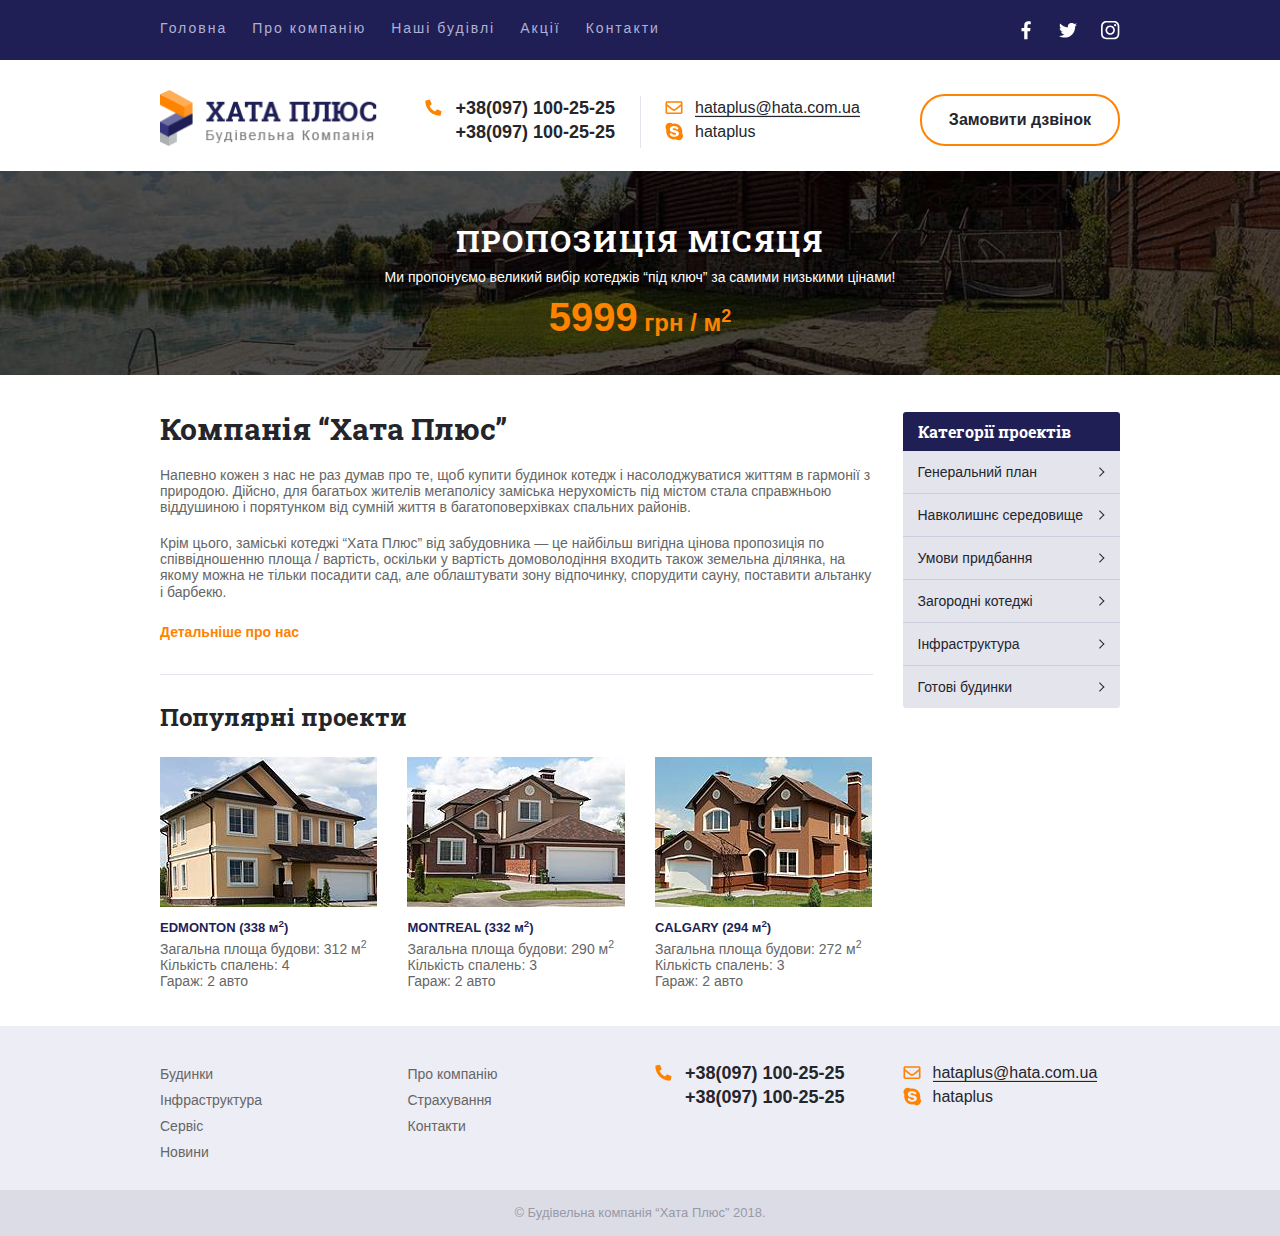
<file: index.html>
<!DOCTYPE html>
<html lang="uk">

    <head>
        <meta charset="UTF-8">
        <meta name="viewport" content="width=device-width, initial-scale=1.0">
        <title>Хата Плюс - Будівельна компанія, котеджі "під ключ"</title>
        <link href="https://fonts.googleapis.com/css?family=Roboto+Slab:700" rel="stylesheet" />
        <link rel="stylesheet" href="css/normalize.css">
        <link rel="stylesheet" href="css/style.css">
    </head>

    <body>

        <!--start header ↓-->
        <header class="header">
            <div class="header-top">
                <div class="container">
                    <div class="header-top__wrapper">
                        <nav class="header-nav">
                            <ul class="nav-menu__items">
                                <li class="nav-menu__item"><a href="/">Головна</a></li>
                                <li class="nav-menu__item"><a href="#">Про компанію</a></li>
                                <li class="nav-menu__item"><a href="content/price.html">Наші будівлі</a></li>
                                <li class="nav-menu__item"><a href="#">Акції</a></li>
                                <li class="nav-menu__item"><a href="content/contacts.html">Контакти</a></li>
                            </ul>
                        </nav>
                        <ul class="nav-social__items">
                            <li class="nav-social__item">
                                <a href="#">
                                    <svg width="19" height="19" class="icon-basic">
                                        <title>Facebook</title>
                                        <use xlink:href="img/sprite.svg#fb"></use>
                                    </svg>
                                </a>
                            </li>
                            <li class="nav-social__item">
                                <a href="#">
                                    <svg width="18" height="15" class="icon-basic">
                                        <title>Twitter</title>
                                        <use xlink:href="img/sprite.svg#tw"></use>
                                    </svg>
                                </a>
                            </li>
                            <li class="nav-social__item">
                                <a href="#">
                                    <svg width="19" height="19" class="icon-basic">
                                        <title>Instagram</title>
                                        <use xlink:href="img/sprite.svg#inst"></use>
                                    </svg>
                                </a>
                            </li>
                        </ul>
                    </div>
                </div>
            </div>
            <div class="header-bottom">
                <div class="container">
                    <div class="header-bottom__inner">
                        <div class="header-logo header-bottom__block">
                            <a href="/"><img src="img/hata-plus_logo.png" alt="Котеджі та заміські будинки від будівельної компанії Хата Плюс"></a>
                        </div>

                        <ul class="contacts-phone header-bottom__block">
                            <li>
                                <a href="tel:+380971002525">
                                    <svg width="17" height="17" class="icon-basic">
                                        <title>Phone</title>
                                        <use xlink:href="img/sprite.svg#phone"></use>
                                    </svg>
                                    +38(097) 100-25-25
                                </a>
                            </li>
                            <li><a href="tel:+380971002525">+38(097) 100-25-25</a></li>
                        </ul>
                        <ul class="contacts-msg header-bottom__block">
                            <li>
                                <a href="mailto:hataplus@hata.com.ua">
                                    <svg width="18" height="13" class="icon-basic">
                                        <title>Email</title>
                                        <use xlink:href="img/sprite.svg#email"></use>
                                    </svg>
                                    <span class="mail">hataplus@hata.com.ua</span>
                                </a>
                            </li>
                            <li>
                                <a href="skype:hataplus">
                                    <svg width="19" height="19" class="icon-basic">
                                        <title>Skype</title>
                                        <use xlink:href="img/sprite.svg#skype"></use>
                                    </svg>
                                    hataplus
                                </a>
                            </li>
                        </ul>

                        <div class="header-callback header-bottom__block">
                            <a class="btn" href="#">Замовити дзвінок</a>
                        </div>
                    </div>
                </div>
            </div>
        </header>
        <!--end header ↑-->

        <!--start suggestion ↓-->
        <div class="suggestion">
            <p class="tagline">Пропозиція місяця</p>
            <p><strong>Ми пропонуємо великий вибір котеджів “під ключ” за самими низькими цінами!</strong></p>
            <p class="suggestion-price"><span class="price-sum">5999</span><span class="price-currency"> грн</span> / м<sup>2</sup></p>
        </div>
        <!--end suggestion ↑-->

        <!--start main ↓-->
        <main>
            <div class="container">
                <div class="main-row">
                    <!--start content ↓-->
                    <div class="content">
                        <div class="content-page">
                            <h1 class="content-page__title">Компанія “Хата Плюс”</h1>
                            <p>Напевно кожен з нас не раз думав про те, щоб купити будинок котедж і насолоджуватися життям в гармонії з природою. Дійсно, для багатьох жителів мегаполісу заміська нерухомість під містом стала справжньою віддушиною і порятунком від сумній життя в багатоповерхівках спальних районів.</p>
                            <p>Крім цього, заміські котеджі “Хата Плюс” від забудовника — це найбільш вигідна цінова пропозиція по співвідношенню площа / вартість, оскільки у вартість домоволодіння входить також земельна ділянка, на якому можна не тільки посадити сад, але облаштувати зону відпочинку, спорудити сауну, поставити альтанку і барбекю.</p>
                            <p>
                                <a class="content-page__more" href="#">Детальніше про нас</a>
                            </p>
                        </div>
                        <hr class="hr">
                        <div class="popular-projects">
                            <h2 class="popular-projects__title">Популярні проекти</h2>
                            <ul class="popular-projects__items">
                                <li class="popular-projects__item">
                                    <a class="popular-projects__item-img" href="#"><img src="img/edmonton_338_м2.jpg" width="215" height="150" alt="Купити заміський будинок Edmonton від забудовника"></a>
                                    <div class="item__content">
                                        <h3 class="title">
                                            <a href="#"><span class="name">Edmonton</span> (338 м<sup>2</sup>)</a>
                                        </h3>
                                        <p class="size">Загальна площа будови: <span>312</span> м<sup>2</sup></p>
                                        <p class="number-of-rooms">Кількість спалень: <span>4</span></p>
                                        <p class="garage">Гараж: <span>2</span> авто</p>
                                    </div>
                                </li>
                                <li class="popular-projects__item">
                                    <a class="popular-projects__item-img" href="#"><img src="img/montreal_332_м2.jpg" width="215" height="150" alt="Купити заміський будинок Montreal від забудовника"></a>
                                    <div class="item__content">
                                        <h3 class="title">
                                            <a href="#"><span class="name">Montreal</span> (332 м<sup>2</sup>)</a>
                                        </h3>
                                        <p class="size">Загальна площа будови: <span>290</span> м<sup>2</sup></p>
                                        <p class="number-of-rooms">Кількість спалень: <span>3</span></p>
                                        <p class="garage">Гараж: <span>2</span> авто</p>
                                    </div>
                                </li>
                                <li class="popular-projects__item">
                                    <a class="popular-projects__item-img" href="#"><img src="img/calgary_294_м2.jpg" width="215" height="150" alt="Купити заміський будинок Calgary від забудовника"></a>
                                    <div class="item__content">
                                        <h3 class="title">
                                            <a href="#"><span class="name">Calgary</span> (294 м<sup>2</sup>)</a>
                                        </h3>
                                        <p class="size">Загальна площа будови: <span>272</span> м<sup>2</sup></p>
                                        <p class="number-of-rooms">Кількість спалень: <span>3</span></p>
                                        <p class="garage">Гараж: <span>2</span> авто</p>
                                    </div>
                                </li>
                            </ul>
                        </div>
                    </div>
                    <!--end content ↑-->
                    <!--start content-menu ↓-->
                    <aside class="content-menu">
                        <h2>Категорії проектів</h2>
                        <ul class="content-menu__items">
                            <li class="menu__item"><a href="#">Генеральний план</a></li>
                            <li class="menu__item">
                                <a href="#">Навколишнє середовище</a>
                                <ul class="content-submenu__items">
                                    <li class="menu__item"><a href="#">Продані</a></li>
                                    <li class="menu__item"><a href="#">Заброньованні</a></li>
                                    <li class="menu__item"><a href="#">В процесі будівництва</a></li>
                                </ul>
                            </li>
                            <li class="menu__item"><a href="#">Умови придбання</a></li>
                            <li class="menu__item"><a href="#">Загородні котеджі</a></li>
                            <li class="menu__item"><a href="#">Інфраструктура</a></li>
                            <li class="menu__item"><a href="#">Готові будинки</a></li>
                        </ul>
                    </aside>
                    <!--end content-menu ↑-->
                </div>
            </div>
        </main>
        <!--end main ↑-->

        <!--start footer ↓-->
        <footer class="footer">
            <div class="footer-main">
                <div class="container">
                    <div class="footer__inner">
                        <ul class="info footer-main__list">
                            <li>
                                <a href="#">Будинки</a>
                            </li>
                            <li>
                                <a href="#">Інфраструктура</a>
                            </li>
                            <li>
                                <a href="#">Сервіс</a>
                            </li>
                            <li>
                                <a href="#">Новини</a>
                            </li>
                        </ul>
                        <ul class="about footer-main__list">
                            <li>
                                <a href="#">Про компанію</a>
                            </li>
                            <li>
                                <a href="#">Страхування</a>
                            </li>
                            <li>
                                <a href="content/contacts.html">Контакти</a>
                            </li>
                        </ul>

                        <ul class="footer-main__list contacts-phone">
                            <li>
                                <a href="tel:+380971002525">
                                    <svg width="17" height="17" class="icon-basic">
                                        <title>Phone</title>
                                        <use xlink:href="img/sprite.svg#phone"></use>
                                    </svg>
                                    +38(097) 100-25-25
                                </a>
                            </li>
                            <li><a href="tel:+380971002525">+38(097) 100-25-25</a></li>
                        </ul>
                        <ul class="footer-main__list contacts-msg">
                            <li>
                                <a href="mailto:hataplus@hata.com.ua">
                                    <svg width="18" height="13" class="icon-basic">
                                        <title>Email</title>
                                        <use xlink:href="img/sprite.svg#email"></use>
                                    </svg>
                                    <span class="mail">hataplus@hata.com.ua</span>
                                </a>
                            </li>
                            <li>
                                <a href="skype:hataplus">
                                    <svg width="19" height="19" class="icon-basic">
                                        <title>Skype</title>
                                        <use xlink:href="img/sprite.svg#skype"></use>
                                    </svg>
                                    hataplus
                                </a>
                            </li>
                        </ul>
                    </div>
                </div>
            </div>
            <div class="copyright">
                <p>&copy; Будівельна компанія “Хата Плюс” 2018.</p>
            </div>
        </footer>
        <!--end footer ↑-->

        <div class="popup">
            <form action="" class="form-popup">
                <a href="#" class="close"></a>
                <h4>Замовити дзвінок</h4>
                <input class="popup-name" name="name" type="text" placeholder="Ваше ім’я" required>
                <input class="popup-phone" name="phone" type="tel" pattern="[0-9]" minlength="8" placeholder="Телефон" required>
                <button type="submit">Відправити</button>
            </form>
        </div>
    </body>

</html>
</file>
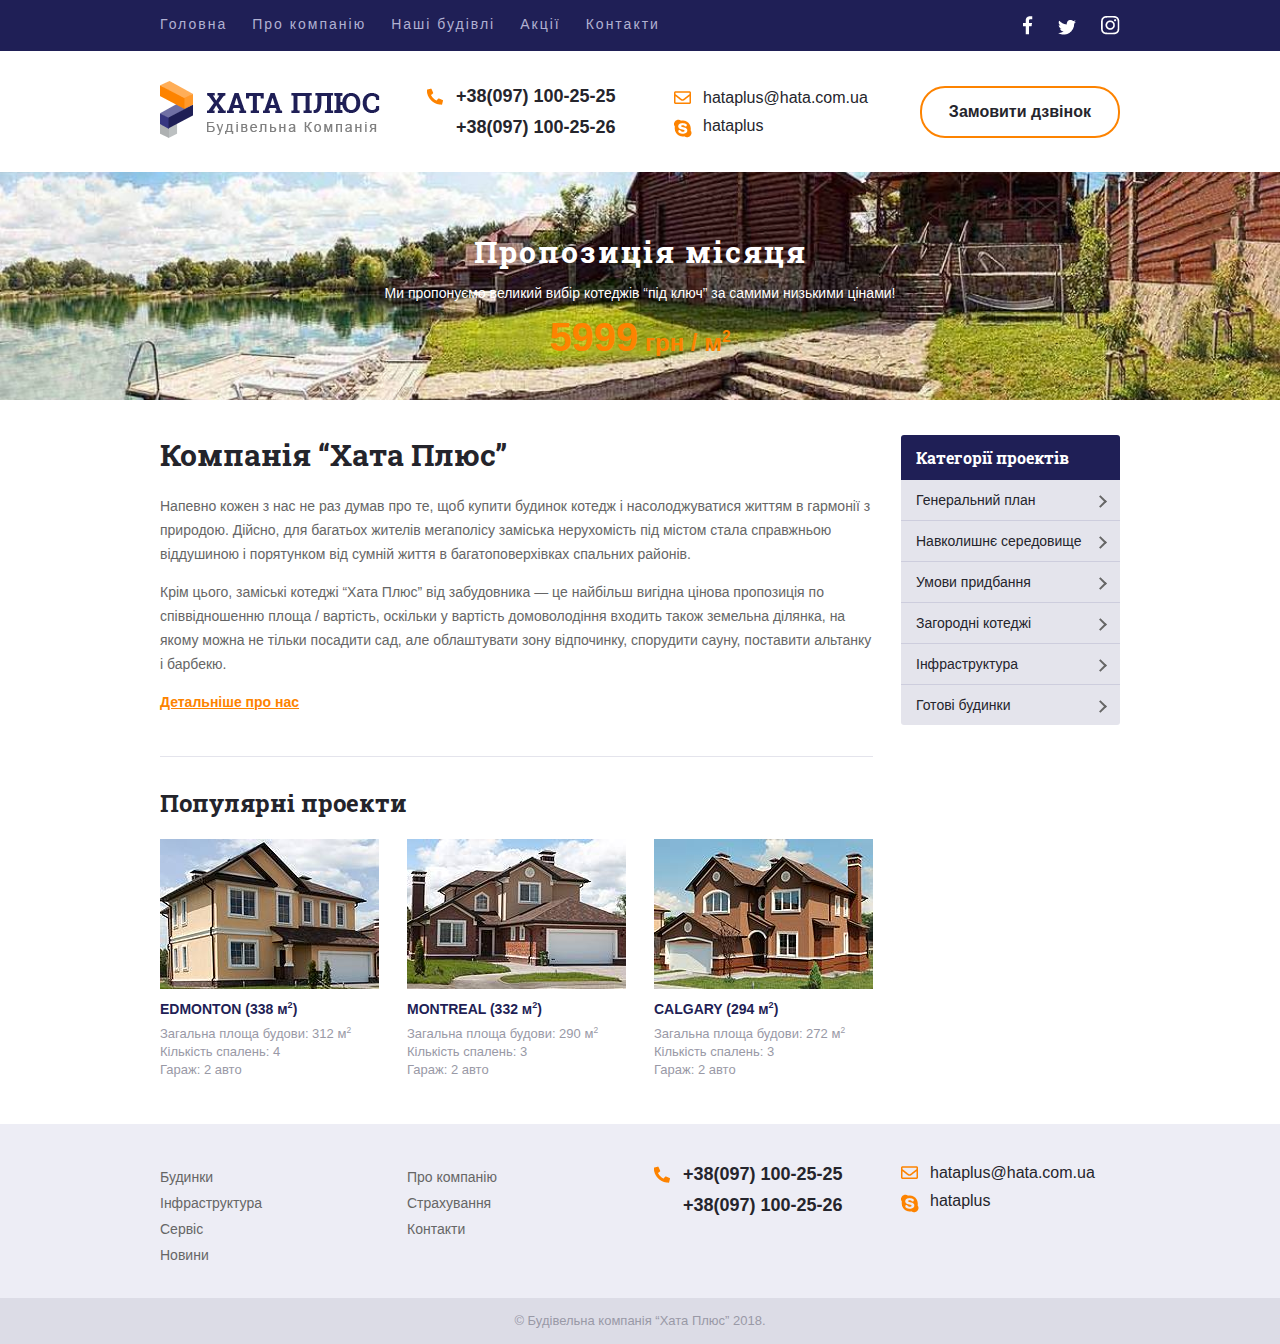
<file: index1.html>
<!DOCTYPE html>
<html lang="uk">

    <head>
        <meta charset="UTF-8">
        <meta http-equiv="X-UA-Compatible" content="IE=edge">
        <meta name="viewport" content="width=device-width, initial-scale=1.0">
        <title>Hata plus</title>
        <link rel="stylesheet" href="css/fonts.css">
        <link rel="stylesheet" href="css/main.css">
    </head>

    <body>
        <header>
            <div class="top-line">
                <div class="wrapper">
                    <nav class="top-nav">
                        <ul class="top-menu">
                            <li>
                                <a href="#">Головна</a>
                            </li>
                            <li>
                                <a href="#">Про компанію</a>
                            </li>
                            <li>
                                <a href="#">Наші будівлі</a>
                            </li>
                            <li>
                                <a href="#">Акції</a>
                            </li>
                            <li>
                                <a href="#">Контакти</a>
                            </li>
                        </ul>
                        <ul class="social">
                            <li><a class="fb" href="#"></a></li>
                            <li><a class="tw" href="#"></a></li>
                            <li><a class="in" href="#"></a></li>
                        </ul>
                    </nav>
                </div>
            </div>
            <div class="wrapper header-contacts">
                <div class="row">
                    <div class="logo col">
                        <a href="/"><img src="img/hata-plus_logo.png" alt="Logo"></a>
                    </div>
                    <div class="phones col">
                        <p><a class="tel" href="tel:+380971002525">+38(097) 100-25-25</a></p>
                        <p><a href="tel:+380971002526">+38(097) 100-25-26</a></p>
                    </div>
                    <div class="messengers col">
                        <p><a class="mail" href="mailto:hataplus@hata.com.ua">hataplus@hata.com.ua</a></p>
                        <p><a class="skype" href="skype:">hataplus</a></p>
                    </div>
                    <div class="cta col">
                        <a href="#">Замовити дзвінок</a>
                    </div>
                </div>
            </div>
            <div class="proposition">
                <div class="wrapper">
                    <p class="prop-title">Пропозиція місяця</p>
                    <p class="prop-description"><strong>Ми пропонуємо великий вибір котеджів “під ключ” за самими низькими цінами!</strong></p>
                    <p class="prop-price"><span>5999</span> грн / м<sup>2</sup></p>
                </div>
            </div>
        </header>

        <main>
            <div class="wrapper main-container">
                <div class="content">
                    <section class="main-text">
                        <h1>Компанія “Хата Плюс”</h1>
                        <p>Напевно кожен з нас не раз думав про те, щоб купити будинок котедж і насолоджуватися життям в гармонії з природою. Дійсно, для багатьох жителів мегаполісу заміська нерухомість під містом стала справжньою віддушиною і порятунком від сумній життя в багатоповерхівках спальних районів.</p>
                        <p>Крім цього, заміські котеджі “Хата Плюс” від забудовника — це найбільш вигідна цінова пропозиція по співвідношенню площа / вартість, оскільки у вартість домоволодіння входить також земельна ділянка, на якому можна не тільки посадити сад, але облаштувати зону відпочинку, спорудити сауну, поставити альтанку і барбекю.</p>
                        <p><a class="link" href="#">Детальніше про нас</a></p>
                    </section>
                    <hr>
                    <section class="popular-projects">
                        <h2>Популярні проекти</h2>
                        <div class="row">
                            <figure class="col">
                                <a href="#" class="hover-link"></a>
                                <img src="img/house-edmonton_338_м2.jpg" alt="edmonton">
                                <figcaption>
                                    <h3>EDMONTON (338 м<sup>2</sup>)</h3>
                                    <p>Загальна площа будови: 312 м<sup>2</sup></p>
                                    <p>Кількість спалень: 4</p>
                                    <p>Гараж: 2 авто</p>
                                </figcaption>
                            </figure>
                            <figure class="col">

                                <a href="#" class="hover-link"></a>
                                <img src="img/house-montreal_332_м2.jpg" alt="montreal">
                                <figcaption>
                                    <h3>MONTREAL (332 м<sup>2</sup>)</h3>
                                    <p>Загальна площа будови: 290 м<sup>2</sup></p>
                                    <p>Кількість спалень: 3</p>
                                    <p>Гараж: 2 авто</p>
                                </figcaption>
                            </figure>
                            <figure class="col">
                                <a href="#" class="hover-link"></a>
                                <img src="img/house-calgary_294_м2.jpg" alt="calgary">
                                <figcaption>
                                    <h3>CALGARY (294 м<sup>2</sup>)</h3>
                                    <p>Загальна площа будови: 272 м<sup>2</sup></p>
                                    <p>Кількість спалень: 3</p>
                                    <p>Гараж: 2 авто</p>
                                </figcaption>
                            </figure>
                        </div>
                    </section>
                </div>
                <aside class="row">
                    <div class="col sidebar">
                        <p>Категорії проектів</p>
                        <ul class="aside-menu">
                            <li>
                                <a href="#">Генеральний план</a>
                            </li>
                            <li>
                                <a href="#">Навколишнє середовище</a>
                                <ul class="submenu">
                                    <li>
                                        <a href="#">Продані</a>
                                    </li>
                                    <li>
                                        <a href="#">Заброньованні</a>
                                    </li>
                                    <li>
                                        <a href="#">В процесі будівництва</a>
                                    </li>
                                </ul>
                            </li>
                            <li>
                                <a href="#">Умови придбання</a>
                            </li>
                            <li>
                                <a href="#">Загородні котеджі</a>
                            </li>
                            <li>
                                <a href="#">Інфраструктура</a>
                            </li>
                            <li>
                                <a href="#">Готові будинки</a>
                            </li>
                        </ul>
                    </div>
                </aside>
            </div>
        </main>
        <footer>
            <div class="footer-navigation">
                <div class="wrapper footer-contacts">
                    <div class="row">
                        <ul class="col footer-menu">
                            <li>
                                <a href="#">Будинки</a>
                            </li>
                            <li>
                                <a href="#">Інфраструктура</a>
                            </li>
                            <li>
                                <a href="#">Сервіс</a>
                            </li>
                            <li>
                                <a href="#">Новини</a>
                            </li>
                        </ul>
                        <ul class="col footer-menu">
                            <li>
                                <a href="#">Про компанію</a>
                            </li>
                            <li>
                                <a href="#">Страхування</a>
                            </li>
                            <li>
                                <a href="#">Контакти</a>
                            </li>
                        </ul>
                        <div class="phones col">
                            <p><a class="tel" href="tel:+380971002525">+38(097) 100-25-25</a></p>
                            <p><a href="tel:+380971002526">+38(097) 100-25-26</a></p>
                        </div>
                        <div class="messengers col">
                            <p><a class="mail" href="mailto:hataplus@hata.com.ua">hataplus@hata.com.ua</a></p>
                            <p><a class="skype" href="skype:">hataplus</a></p>
                        </div>
                    </div>
                </div>
            </div>
            <div class="copy">
                <div class="wrapper">
                    <p>&copy; Будівельна компанія “Хата Плюс” 2018.</p>
                </div>
            </div>
        </footer>
    </body>

</html>
</file>
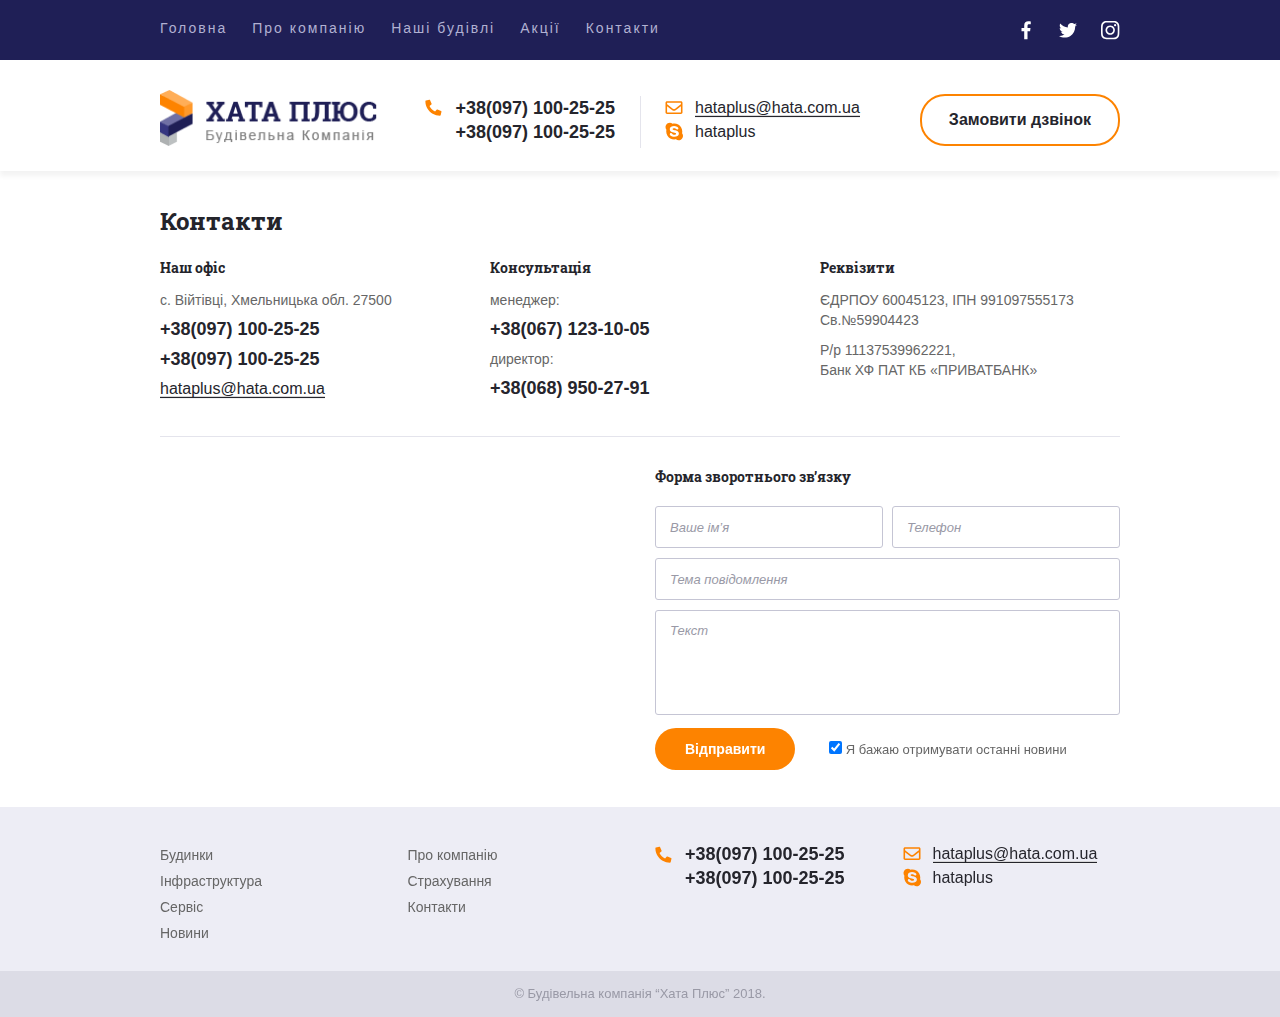
<file: content/contacts.html>
<!DOCTYPE html>
<html lang="uk">

    <head>
        <meta charset="UTF-8">
        <meta name="viewport" content="width=device-width, initial-scale=1.0">
        <title>Ціни на послуги проживання - Хата Плюс</title>
        <link href="https://fonts.googleapis.com/css?family=Roboto+Slab:700" rel="stylesheet" />
        <link rel="stylesheet" href="../css/normalize.css">
        <link rel="stylesheet" href="../css/style.css">
    </head>

    <body>

        <!--start header ↓-->
        <header class="header">
            <div class="header-top">
                <div class="container">
                    <div class="header-top__wrapper">
                        <nav class="header-nav">
                            <ul class="nav-menu__items">
                                <li class="nav-menu__item"><a href="/index.html">Головна</a></li>
                                <li class="nav-menu__item"><a href="#">Про компанію</a></li>
                                <li class="nav-menu__item"><a href="price.html">Наші будівлі</a></li>
                                <li class="nav-menu__item"><a href="#">Акції</a></li>
                                <li class="nav-menu__item"><a href="#">Контакти</a></li>
                            </ul>
                        </nav>
                        <ul class="nav-social__items">
                            <li class="nav-social__item">
                                <a href="#">
                                    <svg width="19" height="19" class="icon-basic">
                                        <title>Facebook</title>
                                        <use xlink:href="../img/sprite.svg#fb"></use>
                                    </svg>
                                </a>
                            </li>
                            <li class="nav-social__item">
                                <a href="#">
                                    <svg width="18" height="15" class="icon-basic">
                                        <title>Twitter</title>
                                        <use xlink:href="../img/sprite.svg#tw"></use>
                                    </svg>
                                </a>
                            </li>
                            <li class="nav-social__item">
                                <a href="#">
                                    <svg width="19" height="19" class="icon-basic">
                                        <title>Instagram</title>
                                        <use xlink:href="../img/sprite.svg#inst"></use>
                                    </svg>
                                </a>
                            </li>
                        </ul>
                    </div>
                </div>
            </div>
            <div class="header-bottom">
                <div class="container">
                    <div class="header-bottom__inner">
                        <div class="header-logo header-bottom__block">
                            <a href="/"><img src="../img/hata-plus_logo.png" alt="Котеджі та заміські будинки від будівельної компанії Хата Плюс"></a>
                        </div>

                        <ul class="contacts-phone header-bottom__block">
                            <li>
                                <a href="tel:+380971002525">
                                    <svg width="17" height="17" class="icon-basic">
                                        <title>Phone</title>
                                        <use xlink:href="../img/sprite.svg#phone"></use>
                                    </svg>
                                    +38(097) 100-25-25
                                </a>
                            </li>
                            <li><a href="tel:+380971002525">+38(097) 100-25-25</a></li>
                        </ul>
                        <ul class="contacts-msg header-bottom__block">
                            <li>
                                <a href="mailto:hataplus@hata.com.ua">
                                    <svg width="18" height="13" class="icon-basic">
                                        <title>Email</title>
                                        <use xlink:href="../img/sprite.svg#email"></use>
                                    </svg>
                                    <span class="mail">hataplus@hata.com.ua</span>
                                </a>
                            </li>
                            <li>
                                <a href="skype:hataplus">
                                    <svg width="19" height="19" class="icon-basic">
                                        <title>Skype</title>
                                        <use xlink:href="../img/sprite.svg#skype"></use>
                                    </svg>
                                    hataplus
                                </a>
                            </li>
                        </ul>

                        <div class="header-callback header-bottom__block">
                            <a class="btn" href="#">Замовити дзвінок</a>
                        </div>
                    </div>
                </div>
            </div>
        </header>
        <!--end header ↑-->

        <!--start main ↓-->
        <main class="container main">
            <div class="content-page contacts-page">
                <h1 class="content-page__title internal-page__title">Контакти</h1>
                <div class="contacts-page__inner">
                    <div class="contacts-page__block">
                        <h2>Наш офіс</h2>
                        <p>с. Війтівці, Хмельницька обл. 27500</p>
                        <p><a class="contacts-phone" href="tel:+380971002525">+38(097) 100-25-25</a></p>
                        <p><a class="contacts-phone" href="tel:+380971002525">+38(097) 100-25-25</a></p>
                        <p><a class="contacts-msg mail" href="mailto:hataplus@hata.com.ua">hataplus@hata.com.ua</a></p>
                    </div>
                    <div class="contacts-page__block">
                        <h2>Консультація</h2>
                        <p>менеджер:</p>
                        <p><a class="contacts-phone" href="tel:+380671231005">+38(067) 123-10-05</a></p>
                        <p>директор:</p>
                        <p><a class="contacts-phone" href="tel:+380689502791">+38(068) 950-27-91</a></p>
                    </div>
                    <div class="contacts-page__block сompany-details">
                        <h2>Реквізити</h2>
                        <p>ЄДРПОУ 60045123, ІПН 991097555173 <span>Св.№59904423</span></p>
                        <p>Р/р 11137539962221, <span>Банк ХФ ПАТ КБ «ПРИВАТБАНК»</span></p>
                    </div>

                </div>

            </div>
            <hr class="hr">
            <div class="map-form">
                <div class="map">
                    <iframe src="https://www.google.com/maps/embed?pb=!1m18!1m12!1m3!1d2591.6321394476904!2d26.442680995931426!3d49.49145540195543!2m3!1f0!2f0!3f0!3m2!1i1024!2i768!4f13.1!3m3!1m2!1s0x0%3A0x0!2zNDnCsDI5JzI5LjIiTiAyNsKwMjYnMzguMiJF!5e0!3m2!1sru!2sua!4v1612503910725!5m2!1sru!2sua" width="400" height="300" frameborder="0" style="border:0;" allowfullscreen="" aria-hidden="false" tabindex="0"></iframe>
                </div>
                <div class="form">
                    <h2>Форма зворотнього зв’язку</h2>
                    <form action="" method="post">
                        <input class="name" name="name" type="text" placeholder="Ваше ім’я" required>
                        <input class="phone" name="phone" type="tel" pattern="[0-9]" minlength="8" placeholder="Телефон" required>
                        <input class="subject" name="subject" type="text" minlength="3" placeholder="Тема повідомлення" required>
                        <textarea class="msg" name="msg" placeholder="Текст" required></textarea>
                        <button type="submit">Відправити</button>
                        <label class="news">
                            <input type="checkbox" name="news" checked>
                            Я бажаю отримувати останні новини
                        </label>
                    </form>
                </div>

            </div>
        </main>
        <!--end main ↑-->

        <!--start footer ↓-->
        <footer class="footer">
            <div class="footer-main">
                <div class="container">
                    <div class="footer__inner">
                        <ul class="info footer-main__list">
                            <li>
                                <a href="#">Будинки</a>
                            </li>
                            <li>
                                <a href="#">Інфраструктура</a>
                            </li>
                            <li>
                                <a href="#">Сервіс</a>
                            </li>
                            <li>
                                <a href="#">Новини</a>
                            </li>
                        </ul>
                        <ul class="about footer-main__list">
                            <li>
                                <a href="#">Про компанію</a>
                            </li>
                            <li>
                                <a href="#">Страхування</a>
                            </li>
                            <li>
                                <a href="#">Контакти</a>
                            </li>
                        </ul>

                        <ul class="footer-main__list contacts-phone">
                            <li>
                                <a href="tel:+380971002525">
                                    <svg width="17" height="17" class="icon-basic">
                                        <title>Phone</title>
                                        <use xlink:href="../img/sprite.svg#phone"></use>
                                    </svg>
                                    +38(097) 100-25-25
                                </a>
                            </li>
                            <li><a href="tel:+380971002525">+38(097) 100-25-25</a></li>
                        </ul>
                        <ul class="footer-main__list contacts-msg">
                            <li>
                                <a href="mailto:hataplus@hata.com.ua">
                                    <svg width="18" height="13" class="icon-basic">
                                        <title>Email</title>
                                        <use xlink:href="../img/sprite.svg#email"></use>
                                    </svg>
                                    <span class="mail">hataplus@hata.com.ua</span>
                                </a>
                            </li>
                            <li>
                                <a href="skype:hataplus">
                                    <svg width="19" height="19" class="icon-basic">
                                        <title>Skype</title>
                                        <use xlink:href="../img/sprite.svg#skype"></use>
                                    </svg>
                                    hataplus
                                </a>
                            </li>
                        </ul>
                    </div>
                </div>
            </div>
            <div class="copyright">
                <p>&copy; Будівельна компанія “Хата Плюс” 2018.</p>
            </div>
        </footer>
        <!--end footer ↑-->

        <div class="popup">
            <form action="" class="form-popup">
                <a href="#" class="close"></a>
                <h4>Замовити дзвінок</h4>
                <input class="popup-name" name="name" type="text" placeholder="Ваше ім’я" required>
                <input class="popup-phone" name="phone" type="tel" pattern="[0-9]" minlength="8" placeholder="Телефон" required>
                <button type="submit">Відправити</button>
            </form>
        </div>

    </body>

</html>
</file>
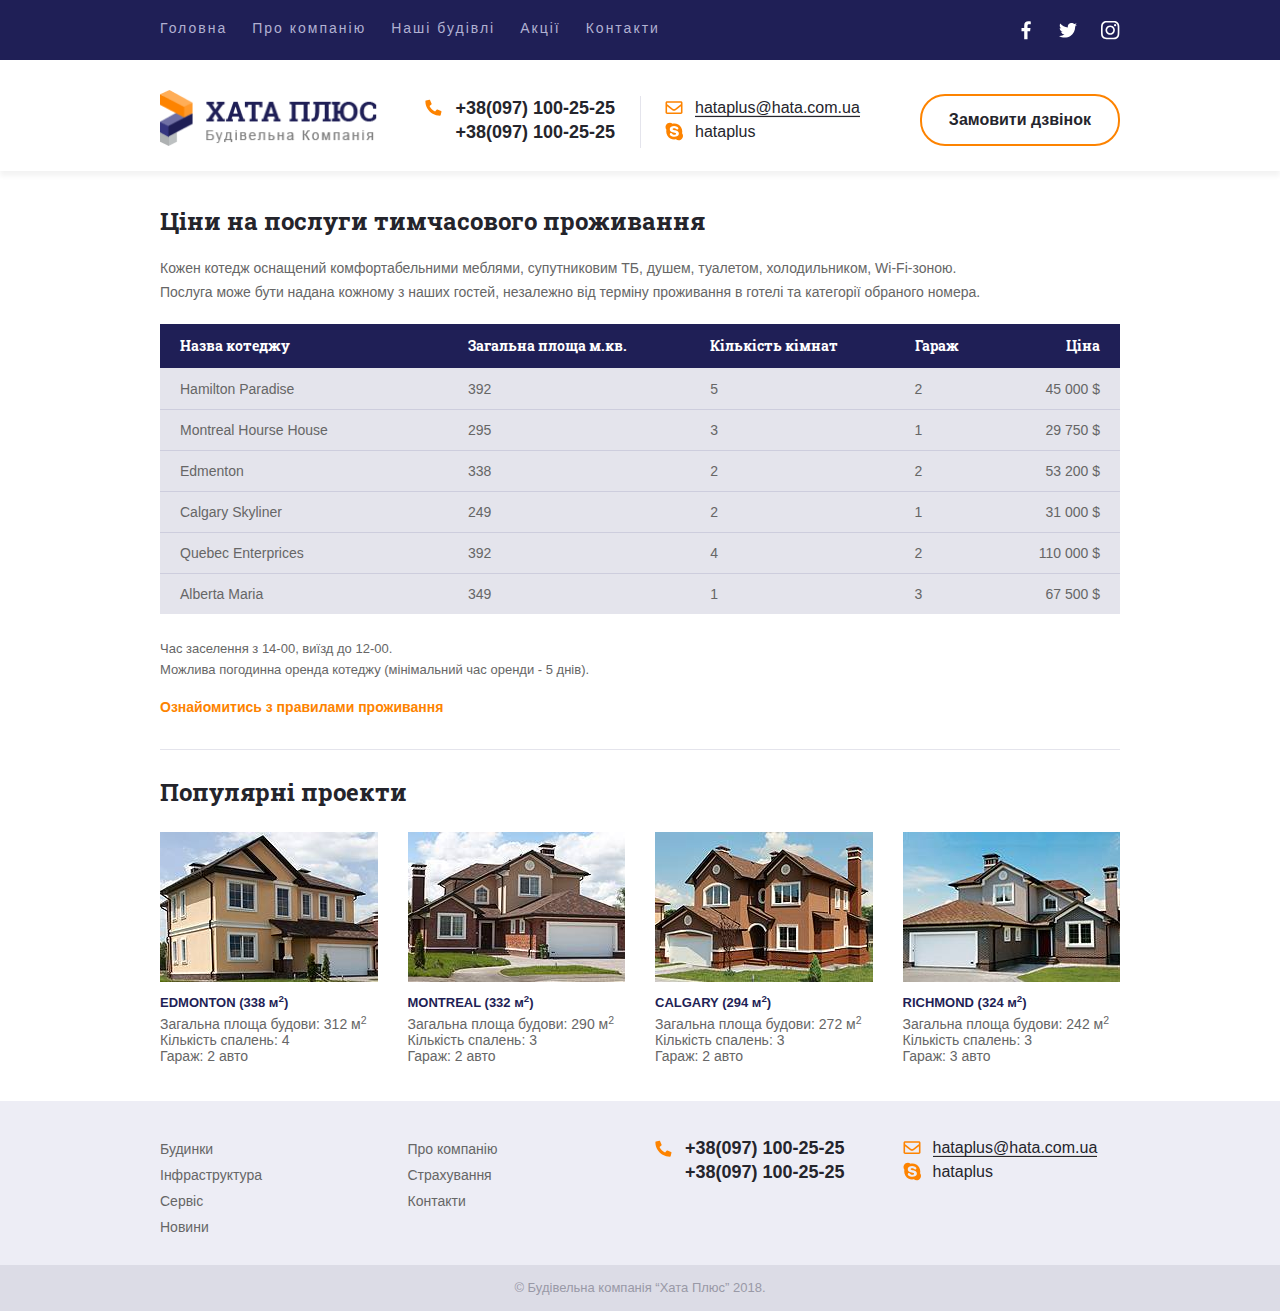
<file: content/price.html>
<!DOCTYPE html>
<html lang="uk">

    <head>
        <meta charset="UTF-8">
        <meta name="viewport" content="width=device-width, initial-scale=1.0">
        <title>Ціни на послуги проживання - Хата Плюс</title>
        <link href="https://fonts.googleapis.com/css?family=Roboto+Slab:700" rel="stylesheet" />
        <link rel="stylesheet" href="../css/normalize.css">
        <link rel="stylesheet" href="../css/style.css">
    </head>

    <body>

        <!--start header ↓-->
        <header class="header">
            <div class="header-top">
                <div class="container">
                    <div class="header-top__wrapper">
                        <nav class="header-nav">
                            <ul class="nav-menu__items">
                                <li class="nav-menu__item"><a href="/index.html">Головна</a></li>
                                <li class="nav-menu__item"><a href="#">Про компанію</a></li>
                                <li class="nav-menu__item"><a href="#">Наші будівлі</a></li>
                                <li class="nav-menu__item"><a href="#">Акції</a></li>
                                <li class="nav-menu__item"><a href="contacts.html">Контакти</a></li>
                            </ul>
                        </nav>
                        <ul class="nav-social__items">
                            <li class="nav-social__item">
                                <a href="#">
                                    <svg width="19" height="19" class="icon-basic">
                                        <title>Facebook</title>
                                        <use xlink:href="../img/sprite.svg#fb"></use>
                                    </svg>
                                </a>
                            </li>
                            <li class="nav-social__item">
                                <a href="#">
                                    <svg width="18" height="15" class="icon-basic">
                                        <title>Twitter</title>
                                        <use xlink:href="../img/sprite.svg#tw"></use>
                                    </svg>
                                </a>
                            </li>
                            <li class="nav-social__item">
                                <a href="#">
                                    <svg width="19" height="19" class="icon-basic">
                                        <title>Instagram</title>
                                        <use xlink:href="../img/sprite.svg#inst"></use>
                                    </svg>
                                </a>
                            </li>
                        </ul>
                    </div>
                </div>
            </div>
            <div class="header-bottom">
                <div class="container">
                    <div class="header-bottom__inner">
                        <div class="header-logo header-bottom__block">
                            <a href="/"><img src="../img/hata-plus_logo.png" alt="Котеджі та заміські будинки від будівельної компанії Хата Плюс"></a>
                        </div>

                        <ul class="contacts-phone header-bottom__block">
                            <li>
                                <a href="tel:+380971002525">
                                    <svg width="17" height="17" class="icon-basic">
                                        <title>Phone</title>
                                        <use xlink:href="../img/sprite.svg#phone"></use>
                                    </svg>
                                    +38(097) 100-25-25
                                </a>
                            </li>
                            <li><a href="tel:+380971002525">+38(097) 100-25-25</a></li>
                        </ul>
                        <ul class="contacts-msg header-bottom__block">
                            <li>
                                <a href="mailto:hataplus@hata.com.ua">
                                    <svg width="18" height="13" class="icon-basic">
                                        <title>Email</title>
                                        <use xlink:href="../img/sprite.svg#email"></use>
                                    </svg>
                                    <span class="mail">hataplus@hata.com.ua</span>
                                </a>
                            </li>
                            <li>
                                <a href="skype:hataplus">
                                    <svg width="19" height="19" class="icon-basic">
                                        <title>Skype</title>
                                        <use xlink:href="../img/sprite.svg#skype"></use>
                                    </svg>
                                    hataplus
                                </a>
                            </li>
                        </ul>

                        <div class="header-callback header-bottom__block">
                            <a class="btn" href="#">Замовити дзвінок</a>
                        </div>
                    </div>
                </div>
            </div>
        </header>
        <!--end header ↑-->

        <!--start main ↓-->
        <main class="container main">
            <div class="content-page price-page">
                <h1 class="content-page__title internal-page__title">Ціни на послуги тимчасового проживання</h1>
                <div class="price-page__about">
                    <p>Кожен котедж оснащений комфортабельними меблями, супутниковим ТБ, душем, туалетом, холодильником, Wi-Fi-зоною.</p>
                    <p>Послуга може бути надана кожному з наших гостей, незалежно від терміну проживання в готелі та категорії обраного номера.</p>
                </div>

                <table>
                    <thead>
                        <tr>
                            <th>Назва котеджу</th>
                            <th>Загальна площа м.кв.</th>
                            <th>Кількість кімнат</th>
                            <th>Гараж</th>
                            <th>Ціна</th>
                        </tr>
                    </thead>
                    <tbody>
                        <tr>
                            <td>Hamilton Paradise</td>
                            <td>392</td>
                            <td>5</td>
                            <td>2</td>
                            <td>45 000 $</td>
                        </tr>
                        <tr>
                            <td>Montreal Hourse House</td>
                            <td>295</td>
                            <td>3</td>
                            <td>1</td>
                            <td>29 750 $</td>
                        </tr>
                        <tr>
                            <td>Edmenton</td>
                            <td>338</td>
                            <td>2</td>
                            <td>2</td>
                            <td>53 200 $</td>
                        </tr>
                        <tr>
                            <td>Calgary Skyliner</td>
                            <td>249</td>
                            <td>2</td>
                            <td>1</td>
                            <td>31 000 $</td>
                        </tr>
                        <tr>
                            <td>Quebec Enterprices</td>
                            <td>392</td>
                            <td>4</td>
                            <td>2</td>
                            <td>110 000 $</td>
                        </tr>
                        <tr>
                            <td>Alberta Maria</td>
                            <td>349</td>
                            <td>1</td>
                            <td>3</td>
                            <td>67 500 $</td>
                        </tr>
                    </tbody>
                </table>

                <div class="price-page__time-chio">
                    <p>Час заселення з 14-00, виїзд до 12-00.</p>
                    <p>Можлива погодинна оренда котеджу (мінімальний час оренди - 5 днів).</p>
                </div>
                <p>
                    <a class="content-page__more" href="#">Ознайомитись з правилами проживання</a>
                </p>
            </div>
            <hr class="hr">
            <div class="popular-projects">
                <h2 class="popular-projects__title">Популярні проекти</h2>
                <ul class="popular-projects__items popular-projects__items-4">
                    <li class="popular-projects__item">
                        <a class="popular-projects__item-img" href="#"><img src="../img/edmonton_338_м2.jpg" width="215" height="150" alt="Купити заміський будинок Edmonton від забудовника"></a>
                        <div class="item__content">
                            <h3 class="title">
                                <a href="#"><span class="name">Edmonton</span> (338 м<sup>2</sup>)</a>
                            </h3>
                            <p class="size">Загальна площа будови: <span>312</span> м<sup>2</sup></p>
                            <p class="number-of-rooms">Кількість спалень: <span>4</span></p>
                            <p class="garage">Гараж: <span>2</span> авто</p>
                        </div>
                    </li>
                    <li class="popular-projects__item">
                        <a class="popular-projects__item-img" href="#"><img src="../img/montreal_332_м2.jpg" width="215" height="150" alt="Купити заміський будинок Montreal від забудовника"></a>
                        <div class="item__content">
                            <h3 class="title">
                                <a href="#"><span class="name">Montreal</span> (332 м<sup>2</sup>)</a>
                            </h3>
                            <p class="size">Загальна площа будови: <span>290</span> м<sup>2</sup></p>
                            <p class="number-of-rooms">Кількість спалень: <span>3</span></p>
                            <p class="garage">Гараж: <span>2</span> авто</p>
                        </div>
                    </li>
                    <li class="popular-projects__item">
                        <a class="popular-projects__item-img" href="#"><img src="../img/calgary_294_м2.jpg" width="215" height="150" alt="Купити заміський будинок Calgary від забудовника"></a>
                        <div class="item__content">
                            <h3 class="title">
                                <a href="#"><span class="name">Calgary</span> (294 м<sup>2</sup>)</a>
                            </h3>
                            <p class="size">Загальна площа будови: <span>272</span> м<sup>2</sup></p>
                            <p class="number-of-rooms">Кількість спалень: <span>3</span></p>
                            <p class="garage">Гараж: <span>2</span> авто</p>
                        </div>
                    </li>
                    <li class="popular-projects__item">
                        <a class="popular-projects__item-img" href="#"><img src="../img/richmond_324_м2.jpg" width="215" height="150" alt="Купити заміський будинок Calgary від забудовника"></a>
                        <div class="item__content">
                            <h3 class="title">
                                <a href="#"><span class="name">Richmond</span> (324 м<sup>2</sup>)</a>
                            </h3>
                            <p class="size">Загальна площа будови: <span>242</span> м<sup>2</sup></p>
                            <p class="number-of-rooms">Кількість спалень: <span>3</span></p>
                            <p class="garage">Гараж: <span>3</span> авто</p>
                        </div>
                    </li>
                </ul>
            </div>
        </main>
        <!--end main ↑-->

        <!--start footer ↓-->
        <footer class="footer">
            <div class="footer-main">
                <div class="container">
                    <div class="footer__inner">
                        <ul class="info footer-main__list">
                            <li>
                                <a href="#">Будинки</a>
                            </li>
                            <li>
                                <a href="#">Інфраструктура</a>
                            </li>
                            <li>
                                <a href="#">Сервіс</a>
                            </li>
                            <li>
                                <a href="#">Новини</a>
                            </li>
                        </ul>
                        <ul class="about footer-main__list">
                            <li>
                                <a href="#">Про компанію</a>
                            </li>
                            <li>
                                <a href="#">Страхування</a>
                            </li>
                            <li>
                                <a href="contacts.html">Контакти</a>
                            </li>
                        </ul>

                        <ul class="footer-main__list contacts-phone">
                            <li>
                                <a href="tel:+380971002525">
                                    <svg width="17" height="17" class="icon-basic">
                                        <title>Phone</title>
                                        <use xlink:href="../img/sprite.svg#phone"></use>
                                    </svg>
                                    +38(097) 100-25-25
                                </a>
                            </li>
                            <li><a href="tel:+380971002525">+38(097) 100-25-25</a></li>
                        </ul>
                        <ul class="footer-main__list contacts-msg">
                            <li>
                                <a href="mailto:hataplus@hata.com.ua">
                                    <svg width="18" height="13" class="icon-basic">
                                        <title>Email</title>
                                        <use xlink:href="../img/sprite.svg#email"></use>
                                    </svg>
                                    <span class="mail">hataplus@hata.com.ua</span>
                                </a>
                            </li>
                            <li>
                                <a href="skype:hataplus">
                                    <svg width="19" height="19" class="icon-basic">
                                        <title>Skype</title>
                                        <use xlink:href="../img/sprite.svg#skype"></use>
                                    </svg>
                                    hataplus
                                </a>
                            </li>
                        </ul>
                    </div>
                </div>
            </div>
            <div class="copyright">
                <p>&copy; Будівельна компанія “Хата Плюс” 2018.</p>
            </div>
        </footer>
        <!--end footer ↑-->

        <div class="popup">
            <form action="" class="form-popup">
                <a href="#" class="close"></a>
                <h4>Замовити дзвінок</h4>
                <input class="popup-name" name="name" type="text" placeholder="Ваше ім’я" required>
                <input class="popup-phone" name="phone" type="tel" pattern="[0-9]" minlength="8" placeholder="Телефон" required>
                <button type="submit">Відправити</button>
            </form>
        </div>
    </body>

</html>
</file>
<file: css/fonts.css>
@font-face {
    font-family: 'Roboto Slab';
    src: url('../fonts/RobotoSlab-Bold.eot');
    src: url('../fonts/RobotoSlab-Bold.eot?#iefix') format('embedded-opentype'),
        url('../fonts/RobotoSlab-Bold.woff2') format('woff2'),
        url('../fonts/RobotoSlab-Bold.woff') format('woff'),
        url('../fonts/RobotoSlab-Bold.ttf') format('truetype');
    font-weight: bold;
    font-style: normal;
    font-display: swap;
}
</file>
<file: css/main.css>
body {
    margin: 0;
    font-family: Arial, sans-serif;
}

sup {
    font-size: 0.65em;
}

hr {
    margin-bottom: 30px;
    border: none;
    border-top: 1px solid #e4e4ec;
}

.wrapper {
    margin: 0 auto;
    padding: 0 15px;
    max-width: 960px;
}

.row {
    display: flex;
    margin: 0 -14px;
}

.col {
    position: relative;
    width: 219px;
    margin: 0 14px;
    box-sizing: border-box;
}

.top-line {
    padding: 16px 0;
    background-color: #1f1f56;
}

.top-line ul {
    margin: 0;
    padding-left: 0;
    list-style: none;
    font-size: 0;
}

.top-nav {
    display: flex;
    justify-content: space-between;
}

.top-menu li {
    margin-right: 25px;
    display: inline-block;
    font-size: 14px;
    letter-spacing: 2px;
}

.top-menu a {
    color: #b1b1d2;
    text-decoration: none;
}

.top-menu a:hover {
    color: #fd8300;
}

.social li {
    margin-left: 25px;
    display: inline-block;
}

.social a {
    display: block;
    background-image: url(../img/sprite.png);
}

a.fb {
    height: 19px;
    width: 10px;
    background-position: 0 0;
}

a.fb:hover {
    background-position: 0 -21px;
}

a.tw {
    height: 15px;
    width: 18px;
    background-position: -12px 0;
}

a.tw:hover {
    background-position: -12px -21px;
}

a.in {
    height: 19px;
    width: 19px;
    background-position: -32px 0px;
}

a.in:hover {
    background-position: -32px -21px;
}

.header-contacts {
    padding-top: 30px;
    padding-bottom: 30px;
}

.header-contacts p {
    margin: 0;
}

.header-contacts .row {
    align-items: center;
}

.phones,
.messengers {
    padding-left: 49px;
}

.cta {
    text-align: right;
}

.phones a {
    font-size: 18px;
    color: #25252c;
    font-weight: bold;
    text-decoration: none;
}

.tel,
.mail,
.skype {
    position: relative;
    display: inline-block;
    transition: filter 1s ease;
}

.tel,
.mail {
    margin-bottom: 10px;
}

.tel::before,
.mail::before,
.skype::before {
    content: '';
    position: absolute;
    top: 2px;
    left: -29px;
    background-image: url(../img/sprite.png);
}

.tel::before {
    width: 16px;
    height: 17px;
    background-position: -53px -21px;
}

.mail::before {
    width: 17px;
    height: 13px;
    background-position: -73px 0;
}

.skype::before {
    width: 18px;
    height: 19px;
    background-position: -53px 0;
}

.tel:hover,
.mail:hover,
.skype:hover {
    filter: grayscale(1);
}

.messengers a {
    font-size: 16px;
    color: #25252c;
    text-decoration: none;
}

.phones a:hover,
.messengers a:hover {
    text-decoration: underline;
}

.cta a {
    display: inline-block;
    padding: 15px 27px;
    font-size: 16px;
    color: #25252c;
    font-weight: bold;
    text-decoration: none;
    border-radius: 25px;
    border: 2px solid #fd8300;
    transition: background-color 1s ease;
}

.cta a:hover {
    color: #fff;
    background-color: #fd8300;
}

.proposition {
    padding: 60px 0 40px;
    text-align: center;
    background: #000 url(../img/suggestion.jpg) center / cover;
}

.proposition p {
    margin: 0;
    margin-bottom: 10px;
}

.proposition p:last-child {
    margin-bottom: 0;
}

.prop-title {
    font-size: 30px;
    letter-spacing: 2px;
    color: #fff;
    font-weight: 700;
    font-family: 'Roboto Slab';
}

.prop-description {
    font-size: 14px;
    line-height: 24px;
    color: #ffffff;
}

.prop-description strong {
    font-weight: normal;
}

.prop-price {
    font-size: 24px;
    color: #fd8300;
    font-weight: bold;
}

.prop-price span {
    font-size: 40px;
}

.main-container {
    padding-top: 35px;
    padding-bottom: 45px;
    display: flex;
    align-items: flex-start;
}

.content {
    margin-right: 28px;
}

.main-text {
    padding-bottom: 20px;
}

.main-text h1 {
    margin-top: 0;
    color: #24242b;
    font: 700 30px 'Roboto Slab';
}

.main-text p {
    font-size: 14px;
    line-height: 24px;
    color: #666;
}

.main-text a {
    color: #fd8300;
    font-weight: bold;
}

.main-text a:hover {
    text-decoration: none;
}

.popular-projects h2 {
    color: #24242b;
    font: 700 24px 'Roboto Slab';
}

.popular-projects h3 {
    margin: 0;
    font-size: 14px;
    line-height: 24px;
    color: #1f1f56;
    font-weight: bold;
}

.popular-projects p {
    margin: 0;
    font-size: 13px;
    line-height: 18px;
    color: #9999a6;
}

.hover-link {
    position: absolute;
    top: 0;
    left: 0;
    width: 100%;
    height: 100%;
}

.hover-link:hover ~ figcaption h3 {
    text-decoration: underline;
}

.sidebar {
    overflow: hidden;
    border-radius: 3px;
}

.sidebar p {
    margin: 0;
    padding: 12px 15px;
    color: #fff;
    font: 700 16px 'Roboto Slab';
    background-color: #1f1f56;
}

.sidebar ul {
    margin: 0;
    padding-left: 0;
    list-style: none;
}

.aside-menu > li + li {
    border-top: 1px solid #cdcddd;
}

.aside-menu > li:hover > a {
    color: #fff;
    background-color: #fd8300;
}

.aside-menu a {
    position: relative;
    display: block;
    padding: 12px 15px;
    font-size: 14px;
    color: #25252c;
    text-decoration: none;
    background-color: #e4e4ec;
}

.aside-menu > li > a::before {
    content: '';
    position: absolute;
    top: 17px;
    right: 15px;
    width: 7px;
    height: 7px;
    border: 2px solid #666;
    border-left: none;
    border-top: none;
    transform: rotate(-45deg);
    transition: transform 0.5s ease;
}

.aside-menu > li:hover > a::before {
    transform: rotate(45deg);
    border-color: #fff;
}

.submenu {
    max-height: 0;
    transition: max-height 1s ease;
}

.aside-menu > li:hover .submenu {
    max-height: 1000px;
}

.submenu a {
    padding-left: 30px;
    color: #666;
    transform: translateX(100%);
    transition: transform 1s ease;
}

.submenu li:nth-child(1) a {
    transition-delay: 0.1s;
}

.submenu li:nth-child(2) a {
    transition-delay: 0.2s;
}

.submenu li:nth-child(3) a {
    transition-delay: 0.3s;
}

.submenu li:nth-child(4) a {
    transition-delay: 0.4s;
}

.submenu li:nth-child(5) a {
    transition-delay: 0.5s;
}

.aside-menu > li:hover .submenu a {
    transform: translateX(0%);
}

.submenu li:hover a {
    background-color: #cecedd;
}

.footer-navigation {
    background-color: #ededf5;
}

.copy {
    background-color: #dcdce6;
}

.copy p {
    margin: 0;
    padding: 14px;
    font-size: 13px;
    line-height: 18px;
    color: #9999a6;
    text-align: center;
}

.footer-menu {
    padding-left: 0;
    list-style: none;

}

.footer-menu a {
    display: block;
    font-size: 14px;
    line-height: 26px;
    color: #666;
    text-decoration: none;
}

.footer-menu li:hover a {
    color: #fd8300;
    text-decoration: underline;
}


.footer-contacts {
    padding-top: 40px;
    padding-bottom: 30px;
}

.footer-navigation p {
    margin: 0;
}

.footer-navigation .phones,
.footer-navigation .messengers {
    padding-left: 29px;
}
</file>
<file: css/style.css>
/* **reset some style** */
*,
*::before,
*::after {
    box-sizing: border-box;
}
a {
    color: inherit;
    text-decoration: none;
    cursor: pointer;
}

ul,
ol {
    margin: 0;
    padding: 0;
    list-style: none;
}
h1,
h2,
h3,
h4,
h5,
h6 {
    margin: 0;
    font-weight: inherit;
    font-size: inherit;
}
p {
    margin: 0;
}
/* **reset some style** */

body {
    color: #666;
    font-size: 0.875rem;
    font-family: 'Arial', Helvetica, sans-serif;
    background-color: #fff;
}

.container {
    max-width: 990px;
    margin: 0 auto;
    padding: 0 15px;
}

.suggestion,
.copyright {
    margin: 0 auto;
    text-align: center;
}

.header-top {
    background-color: #1f1f56;
}

.header-top__wrapper {
    display: flex;
    justify-content: space-between;
    width: 100%;
    padding: 20px 0;
}

.nav-menu__items {
    display: flex;
    color: #b1b1d2;
    letter-spacing: 2px;
}

.nav-menu__item:not(:last-child) {
    margin-right: 25px;
}

.nav-menu__item a {
    transition: 0.2s ease;
}

.nav-menu__item a:hover {
    color: #fd8300;
}

.nav-social__items {
    display: flex;
}

.nav-social__item:not(:last-child) {
    margin-right: 22px;
}

.nav-social__item a {
    position: relative;
    display: block;
    width: 20px;
    height: 20px;
}

.nav-social__item .icon-basic {
    position: absolute;
    top: 0;
    right: 0;
    bottom: 0;
    left: 0;
    margin: auto;
    transition: 0.2s ease;
    fill: #fff;
}

.nav-social__item a:hover .icon-basic {
    fill: #fd8300;
}

.header-bottom {
    color: #25252c;
    box-shadow: 0 5px 5px rgba(0, 0, 0, 5%);
}

.header-bottom__inner {
    position: relative;
    display: flex;
    flex-wrap: wrap;
    align-items: center;
    justify-content: space-between;
    margin: 0 -15px;
    padding: 30px 0 22px;
}

.header-bottom__inner::after {
    content: '';
    position: absolute;
    top: 36px;
    left: 0;
    right: 0;
    margin: auto;
    height: 52px;
    width: 1px;
    background-color: #e4e4ec;
}

.header-bottom__block {
    flex: 0 0 25%;
    max-width: 25%;
    padding: 0 15px;
}

.header-logo img {
    max-width: 100%;
}

.btn,
.contacts-msg {
    color: #25252c;
    font: 400 16px / 24px 'Arial', Helvetica, sans-serif;
}

.contacts-phone {
    color: #25252c;
    font: 700 18px / 24px 'Arial', Helvetica, sans-serif;
}

.header-bottom__block.contacts-phone {
    padding-right: 25px;
    text-align: right;
}

.header-bottom__block.contacts-msg {
    padding-left: 25px;
}

.mail {
    border-bottom: 1px solid #25252c;
    box-shadow: 0 1px #f1f1f2, inset 0 -1px #d6d6d7;
}

.contacts-phone a,
.contacts-msg a {
    position: relative;
    padding-left: 30px;
}

.contacts-phone .icon-basic,
.contacts-msg .icon-basic {
    position: absolute;
    top: 0;
    right: 0;
    bottom: 0;
    left: 0px;
    margin: auto 0;
    fill: #fd8300;
}

.header-callback {
    text-align: right;
}

.btn {
    display: inline-block;
    padding: 12px 27px;
    text-align: center;
    font-weight: 700;
    border: 2px solid #fd8300;
    border-radius: 25px;
    transition: 0.2s ease;
}

.header-callback .btn:hover {
    background-color: #fd8300;
    box-shadow: 0 0 5px 1px rgba(0, 0, 0, 0.35);
}

.suggestion {
    padding: 50px 0 35px;
    color: #fff;
    background: linear-gradient(rgba(0, 0, 0, 0.7), rgba(0, 0, 0, 0.7)),
        url(../img/suggestion.jpg) no-repeat center center;
    background-size: cover;
    background-size: cover;
}

.suggestion > *:not(:last-child) {
    margin-bottom: 5px;
}

.suggestion .tagline {
    color: #fff;
    font: 700 30px 'Roboto Slab', 'Times New Roman', serif;
    letter-spacing: 2px;
    text-transform: uppercase;
}

.suggestion strong {
    font-weight: normal;
    line-height: 24px;
}

.suggestion-price {
    color: #fd8300;
    font-weight: bold;
    font-size: 24px;
}

.suggestion-price .price-sum {
    font-size: 40px;
}

.main-row {
    display: flex;
    margin: 0 -15px;
    padding: 37px 0;
}

.content {
    flex: 0 0 75%;
    max-width: 75%;
    padding: 0 15px;
}

.content-menu {
    flex: 0 0 25%;
    max-width: 25%;
    padding: 0 15px;
    line-height: 24px;
}

.content-menu h2 {
    padding: 9px 15px;
    color: #fff;
    font: 700 16px 'Roboto Slab', 'Times New Roman', serif;
    background-color: #1f1f56;
    border-top-right-radius: 3px;
    border-top-left-radius: 3px;

}

.menu__item {
    color: #25252c;
    background-color: #e4e4ec;
}

.content-menu__items > .menu__item:last-child {
    border-bottom-right-radius: 3px;
    border-bottom-left-radius: 3px;
}

.content-menu__items .menu__item a {
    position: relative;
}

.content-menu__items > .menu__item > a::after {
    content: '';
    position: absolute;
    top: 50%;
    right: 17px;
    width: 7px;
    height: 7px;
    border: 1px solid transparent;
    border-right-color: #25252c;
    border-bottom-color: #25252c;
    -webkit-transform: translateY(-50%) rotate(-45deg);
    transform: translateY(-50%) rotate(-45deg);
    transition: 0.2s ease;
}

.content-menu__items > .menu__item:hover > a::after {
    border-right-color: #fff;
    border-bottom-color: #fff;
    -webkit-transform: translateY(-50%) rotate(45deg);
    transform: translateY(-50%) rotate(45deg);
}

.menu__item .menu__item {
    padding-left: 15px;
    color: #666;
}

.menu__item a {
    display: block;
    padding: 9px 15px;
}

.menu__item:not(:first-child) {
    border-top: 1px solid #cdcddd;
}

.content-submenu__items,
.content-submenu__items .menu__item {
    height: 0;
    font-size: 0;
}

.content-submenu__items .menu__item a {
    z-index: -1;
}

.content-menu__items > .menu__item:hover {
    color: #fff;
    background-color: #fd8300;
    border-color: #fd8300;
}

.menu__item:hover + .menu__item {
    border-color: #e4e4ec;
}

.menu__item:hover .menu__item:last-child {
    border-bottom: 1px solid #cdcddd;
}

.menu__item:hover .content-submenu__items,
.menu__item:hover .content-submenu__items .menu__item {
    height: 100%;
    font-size: inherit;
}

.menu__item:hover .content-submenu__items .menu__item a {
    z-index: 1;
}

.menu__item .menu__item:hover {
    background-color: #cecedd;
    border-color: #cecedd;
}

.content-page__title {
    margin-bottom: 20px;
    color: #24242b;
    font: 700 30px / 1.15 'Roboto Slab', 'Times New Roman', serif;
}

.content-page p {
    margin-bottom: 20px;
}

.content-page__more {
    color: #fd8300;
    font-weight: bold;
    line-height: 24px;
}

.content-page__more:hover {
    border-bottom: 1px solid #fd8300;
}

.hr {
    margin: 30px 0;
    border: none;
    border-bottom: 1px solid #e4e4ec;
}

.popular-projects__title {
    margin-bottom: 28px;
    color: #24242b;
    font: 700 24px / 24px 'Roboto Slab', 'Times New Roman', serif;
}

.popular-projects__items {
    display: flex;
    margin: 0 -15px;
}

.popular-projects__item {
    flex: 0 0 33.3333%;
    max-width: 33.3333%;
    padding: 0 15px;
}

.popular-projects__item-img {
    display: block;
    margin-bottom: 12px;
}

.popular-projects__item a img {
    display: block;
    width: 100%;
    object-fit: cover;
}

.item__content .title {
    margin-bottom: 4px;
    color: #1f1f56;
    font-weight: bold;
}

.item__content .title .name {
    text-transform: uppercase;
}

.item__content .title a {
    transition: 0.2s ease;
}

.item__content .title a:hover {
    border-bottom: 1px solid;
}

.item__content h3 {
    color: #9999a6;
    font-size: 13px;
    line-height: 18px;
}

.footer-main {
    padding-top: 35px;
    padding-bottom: 25px;
    color: #666;
    line-height: 26px;
    background-color: #ededf5;
}

.footer__inner {
    display: flex;
    margin: 0 -15px;
}

.footer__inner > .footer-main__list {
    padding: 0 15px;
    flex: 0 0 25%;
    max-width: 25%;
}

.footer-main .info a,
.footer-main .about a {
    transition: 0.2s ease;
}

.footer-main .info a:hover,
.footer-main .about a:hover {
    color: #fd8300;
    border-bottom: 1px solid;
}

.copyright {
    padding: 14px 0;
    color: #9999a6;
    font-size: 13px;
    line-height: 18px;
    text-align: center;
    background-color: #dcdce6;
}

.main {
    padding-top: 37px;
    padding-bottom: 37px;
}

.internal-page__title {
    font-size: 24px;
}

.popular-projects__items-4 .popular-projects__item {
    flex: 0 0 25%;
    max-width: 25%;
}

.content-page table {
    margin-bottom: 24px;
    width: 100%;
    border-radius: 3px;
    border-collapse: collapse;
}

.content-page thead {
    background-color: #1f1f56;
}

.content-page th {
    padding: 10px 20px;
    color: #fff;
    font: 700 14px / 24px 'Roboto Slab', 'Times New Roman', serif;
    text-align: left;
}

.content-page th:first-child {
    width: 30%;
}

.content-page tbody tr:first-child td {
    border-top: 1px solid #e4e4ec;
}

.content-page tbody tr + tr td {
    border-top: 1px solid #cdcddd;
}

.content-page td {
    padding: 8px 20px;
    line-height: 24px;
    background-color: #e4e4ec;
    transition: 0.1s ease;
}

.content-page th:last-child,
.content-page td:last-child {
    text-align: right;
}

.content-page tbody tr:hover td {
    color: #fff;
    background-color: #fd8300;
    border-top: 1px solid #fd8300;
    cursor: pointer;
}

.content-page tbody tr:hover + tr td {
    border-top: 1px solid #e4e4ec;
}

.price-page__about {
    margin-bottom: 20px;
    line-height: 24px;
}
.price-page__time-chio {
    margin-bottom: 15px;
    font-size: 13px;
    line-height: 21px;
}

.price-page div p {
    margin-bottom: 0;
}

.contacts-page__inner {
    display: flex;
    margin: 0 -15px;
}

.contacts-page__block {
    flex: 0 0 33.3333%;
    max-width: 33.3333%;
    padding: 0 15px;
    line-height: 24px;
}

.contacts-page__block h2 {
    margin-bottom: 8px;
    color: #24242b;
    font: 700 14px / 24px 'Roboto Slab', 'Times New Roman', serif;
}

.contacts-page__block p {
    margin-bottom: 5px;
}

.сompany-details p {
    margin-bottom: 10px;
}

.contacts-page__block p span {
    display: block;
    line-height: 16px;
}

.map-form {
    display: flex;
    margin: 0 -15px;
}

.map,
.form {
    flex: 0 0 50%;
    max-width: 50%;
    padding: 0 15px;
}

.map iframe {
    min-height: 300px;
    width: 100%;
    height: 100%;
}

.form h2 {
    margin-bottom: 20px;
    color: #24242b;
    font: 700 14px 'Roboto Slab', 'Times New Roman', serif;
}

input,
textarea {
    border: 1px solid #c5c5d4;
    border-radius: 3px;
    background-image: none;
    background-color: #fff;
    -webkit-box-shadow: none;
    -moz-box-shadow: none;
    box-shadow: none;
}

input::placeholder,
textarea::placeholder {
    color: #9999a6;
    font: italic 13px 'Arial', Helvetica, sans-serif;
}

form > input,
form > textarea {
    margin-bottom: 10px;
    padding: 12px 14px;
}

textarea {
    min-height: 105px;
    resize: none;
}

button {
    margin-right: 30px;
    padding: 13px 30px;
    color: #fff;
    font-weight: bold;
    border: none;
    border-radius: 21px;
    background-color: #fd8300;
}

form .subject,
form .msg {
    width: 100%;
}

.form .name,
.form .phone {
    max-width: 228px;
    width: 100%;
}

.form .phone {
    float: right;
    margin-left: 8px;
}

.news {
    font-size: 13px;
}

.popup {
    position: fixed;
    top: 0;
    left: 0;
    display: none;
    width: 100%;
    height: 100vh;
    background-color: rgba(15, 15, 25, 0.9);
}

.form-popup {
    position: relative;
    top: 185px;
    margin: 0 auto;
    padding: 20px 30px 25px;
    max-width: 360px;
    border-radius: 5px;
    background-color: #fff;
}

.form-popup h4 {
    margin-bottom: 15px;
    color: #24242b;
    font: 700 24px 'Roboto Slab', 'Times New Roman', serif;
}

.form-popup input,
.form-popup button {
    width: 100%;
}

.close:before,
.close:after {
    content: '';
    position: absolute;
    top: 21px;
    right: 15px;
    width: 18px;
    height: 2px;
    background: #a5a7a8;
}

.close:before {
    webkit-transform: rotate(45deg);
    transform: rotate(45deg);
}

.close:after {
    webkit-transform: rotate(-45deg);
    transform: rotate(-45deg);
}
</file>
